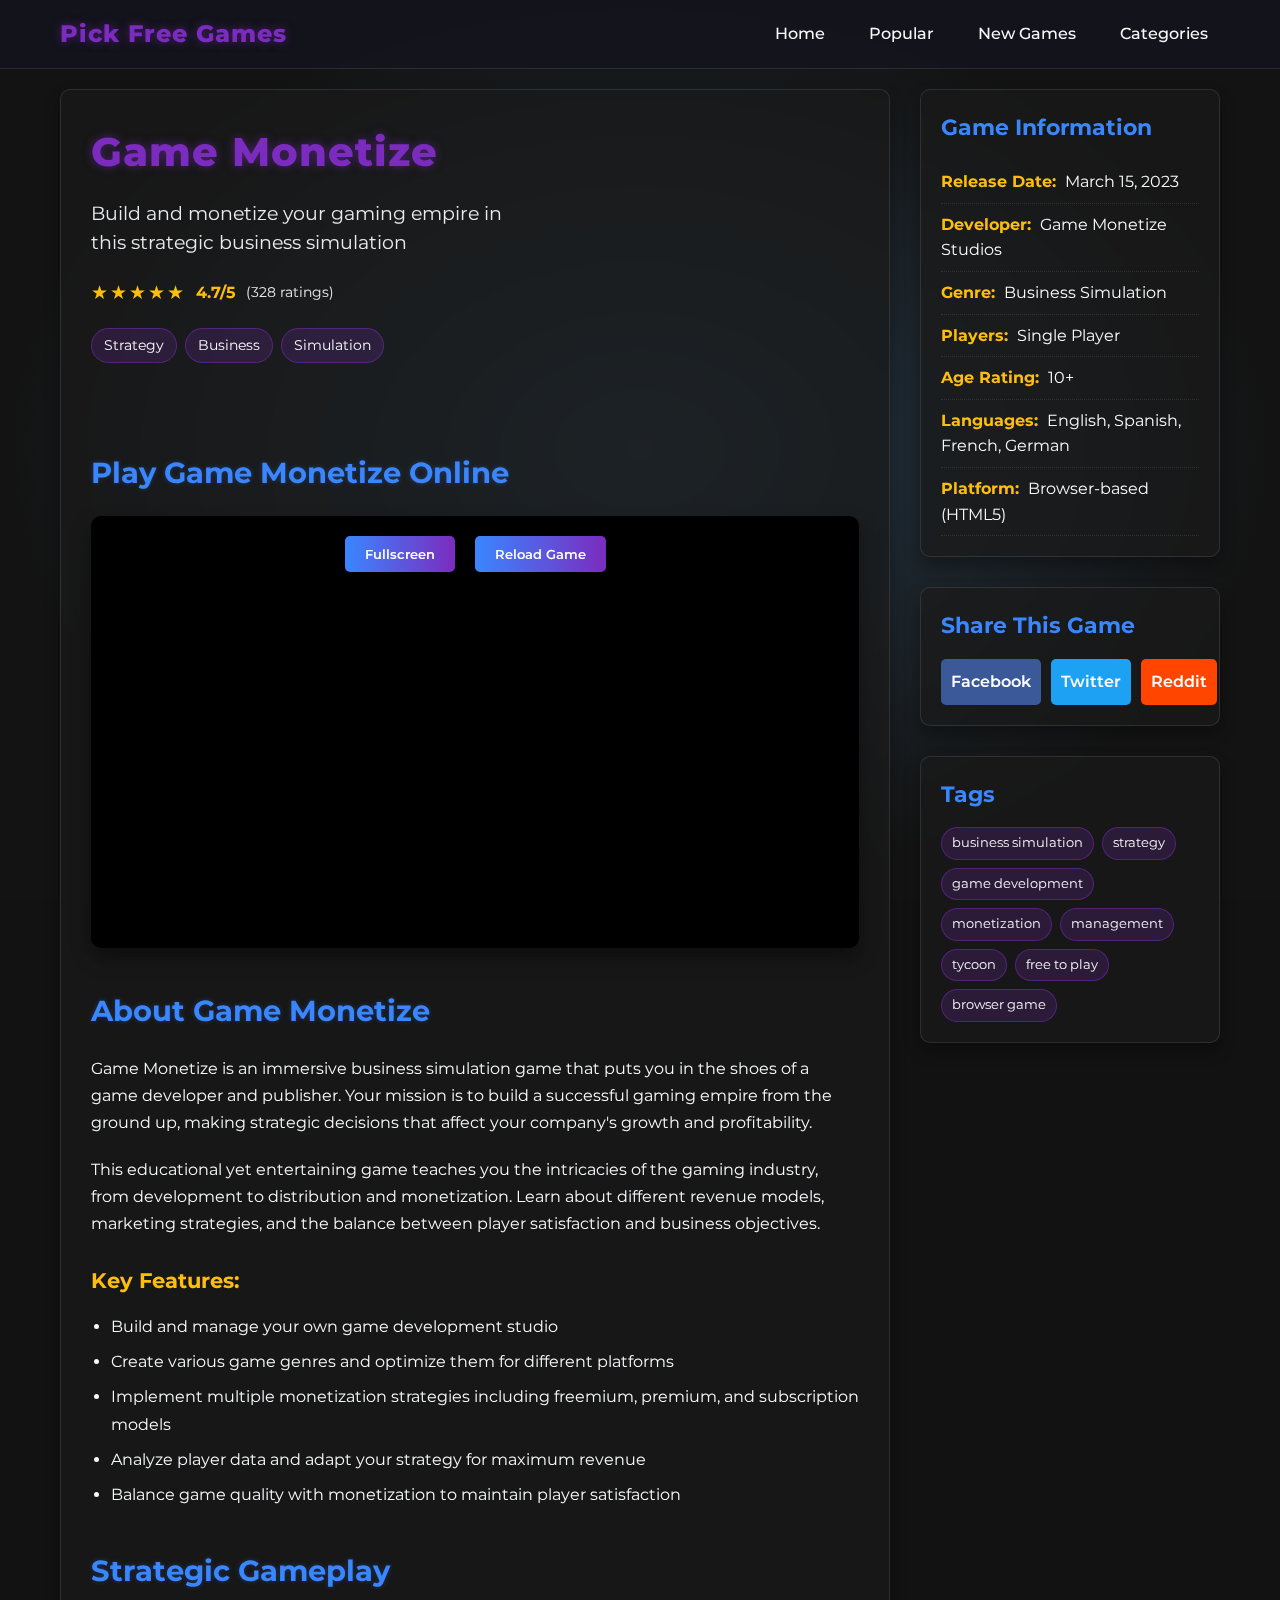
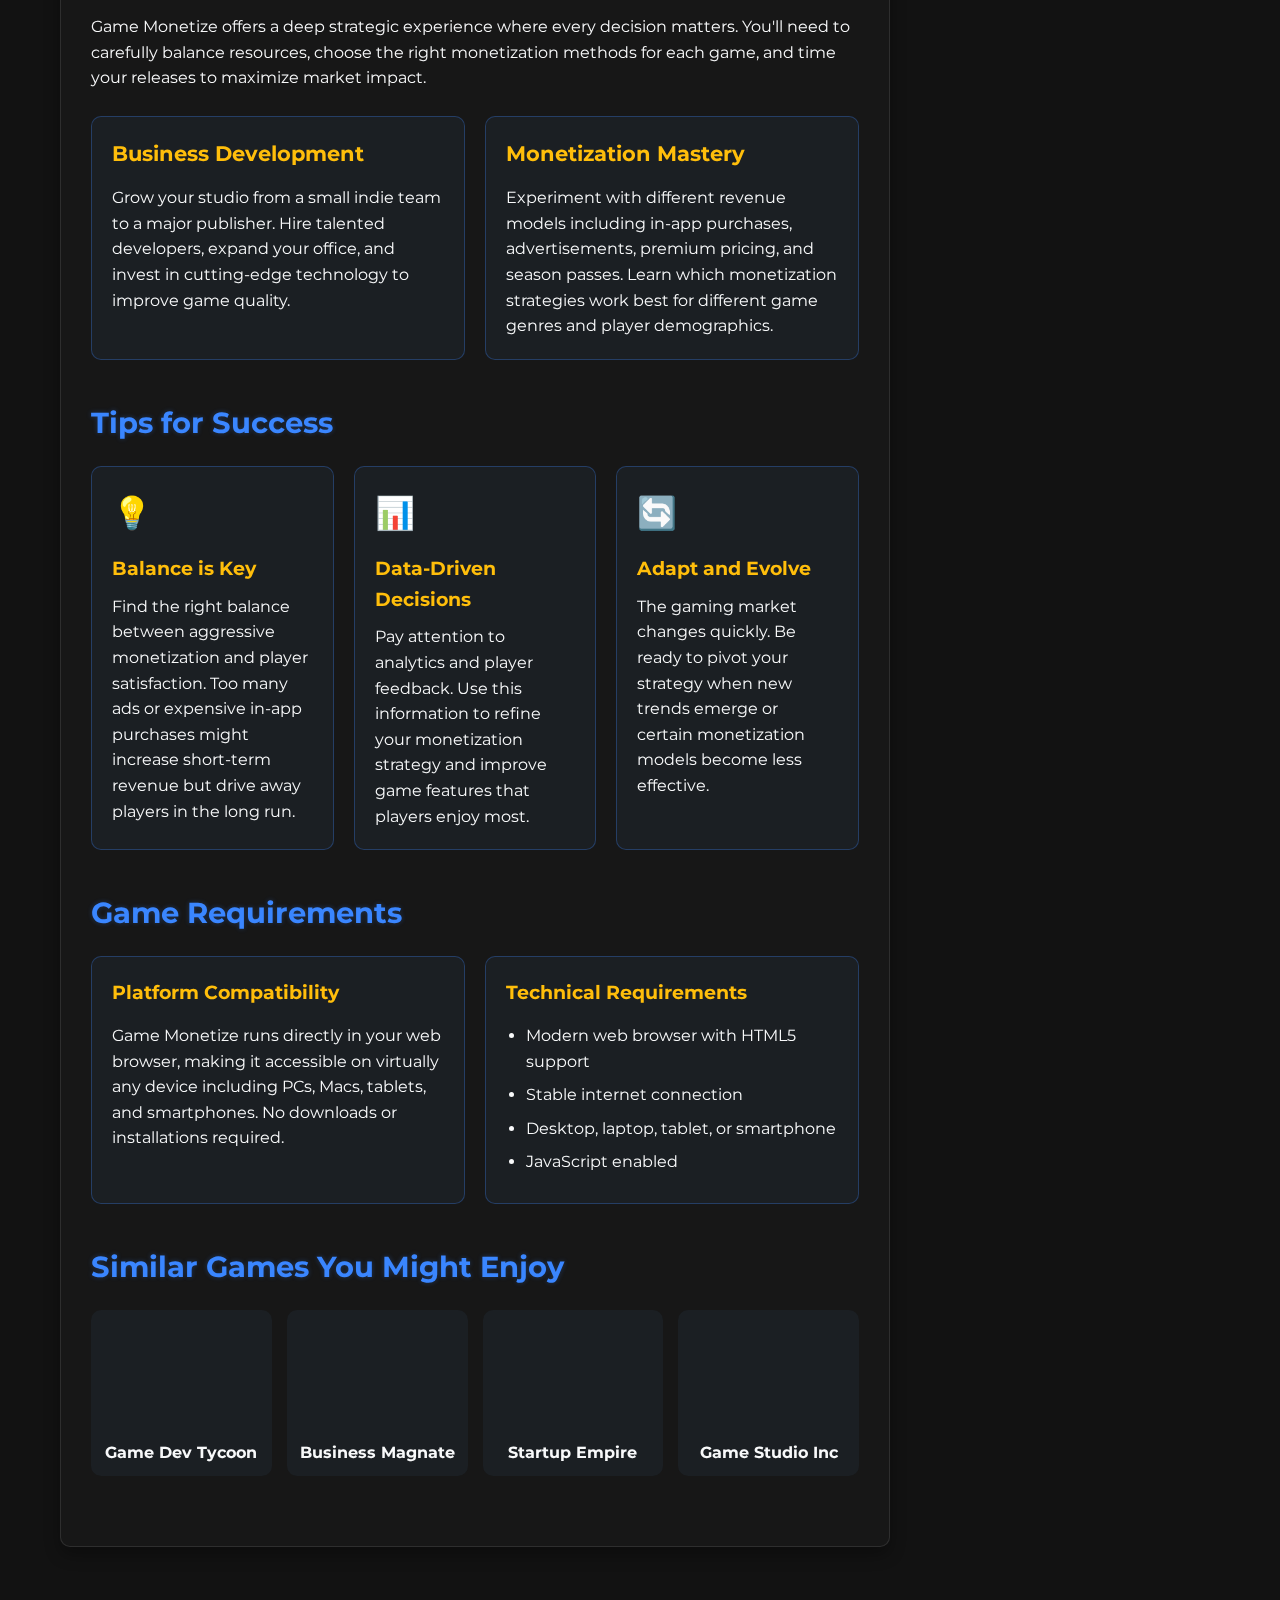
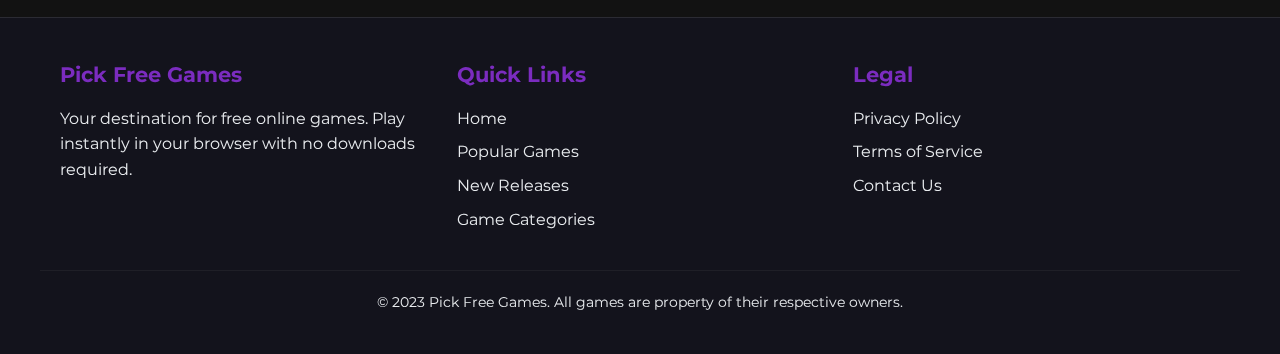
<file: gamemonetize/index.html>
<!DOCTYPE html>
<html lang="en">
<head>
    <meta charset="UTF-8">
    <meta name="viewport" content="width=device-width, initial-scale=1.0">
    <title>Game Monetize - Free Online Strategy Game | Pick Free Games</title>
    <meta name="description" content="Play Game Monetize online for free, a strategic business simulation where you build and monetize your own gaming empire. Compatible with all devices.">
    <meta name="keywords" content="game monetize, free online games, business simulation, strategy games, gaming empire">
    <link rel="canonical" href="https://pickfreegames.com/gamemonetize/">
    <meta property="og:title" content="Game Monetize - Build Your Gaming Empire">
    <meta property="og:description" content="Play Game Monetize for free - a strategic business simulation where you build your own gaming empire and learn monetization strategies.">
    <meta property="og:image" content="https://pickfreegames.com/gamemonetize/images/game-monetize-cover.jpg">
    <meta property="og:url" content="https://pickfreegames.com/gamemonetize/">
    <meta property="og:type" content="website">
    <meta name="twitter:card" content="summary_large_image">
    <meta name="robots" content="index, follow">
    <link rel="stylesheet" href="styles.css">
    <!-- Add favicon -->
    <link rel="icon" href="../favicon.ico" type="image/x-icon">
    <!-- Preconnect to required origins -->
    <link rel="preconnect" href="https://fonts.googleapis.com">
    <link rel="preconnect" href="https://fonts.gstatic.com" crossorigin>
    <link href="https://fonts.googleapis.com/css2?family=Montserrat:wght@400;500;600;700;800&display=swap" rel="stylesheet">
    <!-- Structured data for SEO -->
    <script type="application/ld+json">
    {
        "@context": "https://schema.org",
        "@type": "VideoGame",
        "name": "Game Monetize",
        "description": "A strategic business simulation game where players build and monetize their own gaming empire, mastering various aspects of game development and monetization.",
        "genre": ["Strategy", "Business Simulation", "Educational"],
        "playMode": "SinglePlayer",
        "applicationCategory": "Game",
        "operatingSystem": "Web Browser",
        "gamePlatform": ["PC", "Mobile", "Tablet"],
        "offers": {
            "@type": "Offer",
            "price": "0",
            "priceCurrency": "USD",
            "availability": "https://schema.org/InStock"
        },
        "aggregateRating": {
            "@type": "AggregateRating",
            "ratingValue": "4.7",
            "ratingCount": "328"
        }
    }
    </script>
</head>
<body>
    <div class="bg-container" id="bg-container"></div>
    <div class="navbar">
        <div class="navbar-container">
            <a href="../" class="logo">Pick Free Games</a>
            <nav>
                <ul>
                    <li><a href="../">Home</a></li>
                    <li><a href="../#popular">Popular</a></li>
                    <li><a href="../#new">New Games</a></li>
                    <li><a href="../#categories">Categories</a></li>
                </ul>
            </nav>
        </div>
    </div>

    <div class="container">
        <main class="game-detail">
            <section class="game-header">
                <div class="game-header-content">
                    <h1>Game Monetize</h1>
                    <p class="game-tagline">Build and monetize your gaming empire in this strategic business simulation</p>
                    <div class="game-meta">
                        <div class="game-rating">
                            <span class="stars">★★★★★</span>
                            <span class="rating-value">4.7/5</span>
                            <span class="rating-count">(328 ratings)</span>
                        </div>
                        <div class="game-category">
                            <span class="category-tag">Strategy</span>
                            <span class="category-tag">Business</span>
                            <span class="category-tag">Simulation</span>
                        </div>
                    </div>
                </div>
                <div class="game-header-image">
                    <div class="game-cover" aria-label="Game Monetize cover image"></div>
                </div>
            </section>

            <section class="game-play-container">
                <h2>Play Game Monetize Online</h2>
                <div class="game-frame-container">
                    <iframe src="https://html5.gamemonetize.co/8bxmmbgq3l9wllxfgzkchyrkn50lu2fl/" frameborder="0" scrolling="no" allow="fullscreen" allowfullscreen></iframe>
                    <div class="game-controls">
                        <button class="fullscreen-btn" aria-label="Play in fullscreen mode">Fullscreen</button>
                        <button class="reload-btn" aria-label="Reload game">Reload Game</button>
                    </div>
                </div>
            </section>

            <section class="game-description">
                <h2>About Game Monetize</h2>
                <div class="description-content">
                    <p>Game Monetize is an immersive business simulation game that puts you in the shoes of a game developer and publisher. Your mission is to build a successful gaming empire from the ground up, making strategic decisions that affect your company's growth and profitability.</p>
                    
                    <p>This educational yet entertaining game teaches you the intricacies of the gaming industry, from development to distribution and monetization. Learn about different revenue models, marketing strategies, and the balance between player satisfaction and business objectives.</p>

                    <h3>Key Features:</h3>
                    <ul>
                        <li>Build and manage your own game development studio</li>
                        <li>Create various game genres and optimize them for different platforms</li>
                        <li>Implement multiple monetization strategies including freemium, premium, and subscription models</li>
                        <li>Analyze player data and adapt your strategy for maximum revenue</li>
                        <li>Balance game quality with monetization to maintain player satisfaction</li>
                    </ul>
                </div>
            </section>

            <section class="game-strategy">
                <h2>Strategic Gameplay</h2>
                <div class="strategy-content">
                    <p>Game Monetize offers a deep strategic experience where every decision matters. You'll need to carefully balance resources, choose the right monetization methods for each game, and time your releases to maximize market impact.</p>
                    
                    <div class="strategy-columns">
                        <div class="strategy-column">
                            <h3>Business Development</h3>
                            <p>Grow your studio from a small indie team to a major publisher. Hire talented developers, expand your office, and invest in cutting-edge technology to improve game quality.</p>
                        </div>
                        <div class="strategy-column">
                            <h3>Monetization Mastery</h3>
                            <p>Experiment with different revenue models including in-app purchases, advertisements, premium pricing, and season passes. Learn which monetization strategies work best for different game genres and player demographics.</p>
                        </div>
                    </div>
                </div>
            </section>

            <section class="game-tips">
                <h2>Tips for Success</h2>
                <div class="tips-content">
                    <div class="tip-card">
                        <div class="tip-icon" aria-hidden="true">💡</div>
                        <h3>Balance is Key</h3>
                        <p>Find the right balance between aggressive monetization and player satisfaction. Too many ads or expensive in-app purchases might increase short-term revenue but drive away players in the long run.</p>
                    </div>
                    <div class="tip-card">
                        <div class="tip-icon" aria-hidden="true">📊</div>
                        <h3>Data-Driven Decisions</h3>
                        <p>Pay attention to analytics and player feedback. Use this information to refine your monetization strategy and improve game features that players enjoy most.</p>
                    </div>
                    <div class="tip-card">
                        <div class="tip-icon" aria-hidden="true">🔄</div>
                        <h3>Adapt and Evolve</h3>
                        <p>The gaming market changes quickly. Be ready to pivot your strategy when new trends emerge or certain monetization models become less effective.</p>
                    </div>
                </div>
            </section>

            <section class="game-requirements">
                <h2>Game Requirements</h2>
                <div class="requirements-content">
                    <div class="requirements-item">
                        <h3>Platform Compatibility</h3>
                        <p>Game Monetize runs directly in your web browser, making it accessible on virtually any device including PCs, Macs, tablets, and smartphones. No downloads or installations required.</p>
                    </div>
                    <div class="requirements-item">
                        <h3>Technical Requirements</h3>
                        <ul>
                            <li>Modern web browser with HTML5 support</li>
                            <li>Stable internet connection</li>
                            <li>Desktop, laptop, tablet, or smartphone</li>
                            <li>JavaScript enabled</li>
                        </ul>
                    </div>
                </div>
            </section>

            <section class="related-games">
                <h2>Similar Games You Might Enjoy</h2>
                <div class="related-games-grid">
                    <a href="#" class="related-game-card">
                        <div class="related-game-image game-1"></div>
                        <h3>Game Dev Tycoon</h3>
                    </a>
                    <a href="#" class="related-game-card">
                        <div class="related-game-image game-2"></div>
                        <h3>Business Magnate</h3>
                    </a>
                    <a href="#" class="related-game-card">
                        <div class="related-game-image game-3"></div>
                        <h3>Startup Empire</h3>
                    </a>
                    <a href="#" class="related-game-card">
                        <div class="related-game-image game-4"></div>
                        <h3>Game Studio Inc</h3>
                    </a>
                </div>
            </section>
        </main>

        <aside class="game-sidebar">
            <div class="sidebar-section game-info">
                <h2>Game Information</h2>
                <ul class="info-list">
                    <li><strong>Release Date:</strong> March 15, 2023</li>
                    <li><strong>Developer:</strong> Game Monetize Studios</li>
                    <li><strong>Genre:</strong> Business Simulation</li>
                    <li><strong>Players:</strong> Single Player</li>
                    <li><strong>Age Rating:</strong> 10+</li>
                    <li><strong>Languages:</strong> English, Spanish, French, German</li>
                    <li><strong>Platform:</strong> Browser-based (HTML5)</li>
                </ul>
            </div>

            <div class="sidebar-section social-share">
                <h2>Share This Game</h2>
                <div class="share-buttons">
                    <a href="#" class="share-button facebook" aria-label="Share on Facebook">Facebook</a>
                    <a href="#" class="share-button twitter" aria-label="Share on Twitter">Twitter</a>
                    <a href="#" class="share-button reddit" aria-label="Share on Reddit">Reddit</a>
                </div>
            </div>

            <div class="sidebar-section tags">
                <h2>Tags</h2>
                <div class="tag-cloud">
                    <a href="#" class="tag">business simulation</a>
                    <a href="#" class="tag">strategy</a>
                    <a href="#" class="tag">game development</a>
                    <a href="#" class="tag">monetization</a>
                    <a href="#" class="tag">management</a>
                    <a href="#" class="tag">tycoon</a>
                    <a href="#" class="tag">free to play</a>
                    <a href="#" class="tag">browser game</a>
                </div>
            </div>
        </aside>
    </div>

    <footer>
        <div class="footer-content">
            <div class="footer-section">
                <h3>Pick Free Games</h3>
                <p>Your destination for free online games. Play instantly in your browser with no downloads required.</p>
            </div>
            <div class="footer-section">
                <h3>Quick Links</h3>
                <ul>
                    <li><a href="../">Home</a></li>
                    <li><a href="../#popular">Popular Games</a></li>
                    <li><a href="../#new">New Releases</a></li>
                    <li><a href="../#categories">Game Categories</a></li>
                </ul>
            </div>
            <div class="footer-section">
                <h3>Legal</h3>
                <ul>
                    <li><a href="../privacy.html">Privacy Policy</a></li>
                    <li><a href="../terms.html">Terms of Service</a></li>
                    <li><a href="../contact.html">Contact Us</a></li>
                </ul>
            </div>
        </div>
        <div class="footer-bottom">
            <p>&copy; 2023 Pick Free Games. All games are property of their respective owners.</p>
        </div>
    </footer>

    <script>
        // Fullscreen functionality
        document.querySelector('.fullscreen-btn').addEventListener('click', function() {
            const iframe = document.querySelector('iframe');
            if (iframe) {
                if (iframe.requestFullscreen) {
                    iframe.requestFullscreen();
                } else if (iframe.webkitRequestFullscreen) { /* Safari */
                    iframe.webkitRequestFullscreen();
                } else if (iframe.msRequestFullscreen) { /* IE11 */
                    iframe.msRequestFullscreen();
                }
            }
        });

        // Reload game
        document.querySelector('.reload-btn').addEventListener('click', function() {
            const iframe = document.querySelector('iframe');
            if (iframe) {
                iframe.src = iframe.src;
            }
        });
    </script>
</body>
</html>
</file>
<file: gamemonetize/styles.css>
/* Base styles */
:root {
    --primary-color: #7b2cbf;
    --secondary-color: #3a86ff;
    --accent-color: #ff006e;
    --text-primary: #f8f9fa;
    --text-secondary: #e9ecef;
    --bg-primary: #121212;
    --bg-secondary: #1a1a1a;
    --card-radius: 10px;
    --card-shadow: 0 8px 16px rgba(0, 0, 0, 0.3);
    --game-purple: #7b2cbf;
    --game-blue: #3a86ff;
    --game-pink: #ff006e;
    --game-orange: #fb5607;
    --game-green: #06d6a0;
    --game-gold: #ffbe0b;
    
    --epic-dark: #141414;
    --epic-blue: #2c4356;
    --epic-gold: #9e8a5e;
    --epic-red: #8a3f3f;
    --epic-green: #4a634a;
    --epic-purple: #513a64;
}

* {
    margin: 0;
    padding: 0;
    box-sizing: border-box;
    font-family: 'Montserrat', 'Segoe UI', Tahoma, Geneva, Verdana, sans-serif;
}

html {
    scroll-behavior: smooth;
}

body {
    background-color: var(--bg-primary);
    color: var(--text-primary);
    min-height: 100vh;
    display: flex;
    flex-direction: column;
    padding: 0;
    margin: 0;
    overflow-x: hidden;
    line-height: 1.6;
}

/* Background container */
#bg-container {
    position: fixed;
    top: 0;
    left: 0;
    width: 100%;
    height: 100%;
    z-index: -1;
    opacity: 0.75;
    background: radial-gradient(ellipse at center, var(--epic-blue) 0%, var(--epic-dark) 70%);
}

/* Custom scrollbar */
::-webkit-scrollbar {
    width: 10px;
}

::-webkit-scrollbar-track {
    background: var(--bg-secondary);
    border-radius: 5px;
}

::-webkit-scrollbar-thumb {
    background: var(--secondary-color);
    border-radius: 5px;
}

::-webkit-scrollbar-thumb:hover {
    background: var(--primary-color);
}

/* Container styling */
.container {
    max-width: 1200px;
    margin: 0 auto;
    padding: 20px;
    display: grid;
    grid-template-columns: 1fr 300px;
    gap: 30px;
}

/* Navbar */
.navbar {
    background-color: rgba(20, 20, 30, 0.8);
    backdrop-filter: blur(5px);
    -webkit-backdrop-filter: blur(5px);
    border-bottom: 1px solid rgba(255, 255, 255, 0.1);
    position: sticky;
    top: 0;
    z-index: 100;
}

.navbar-container {
    max-width: 1200px;
    margin: 0 auto;
    padding: 15px 20px;
    display: flex;
    justify-content: space-between;
    align-items: center;
}

.logo {
    color: var(--game-purple);
    font-size: 1.5rem;
    font-weight: 800;
    text-decoration: none;
    letter-spacing: 1px;
    text-shadow: 0 0 10px rgba(123, 44, 191, 0.5);
    transition: all 0.3s ease;
}

.logo:hover {
    color: var(--game-pink);
    text-shadow: 0 0 15px rgba(255, 0, 110, 0.7);
}

nav ul {
    display: flex;
    list-style: none;
    gap: 20px;
}

nav ul li a {
    color: var(--text-primary);
    text-decoration: none;
    font-weight: 500;
    transition: all 0.3s ease;
    padding: 8px 12px;
    border-radius: 5px;
}

nav ul li a:hover {
    background-color: rgba(123, 44, 191, 0.2);
    color: var(--game-pink);
}

/* Breadcrumbs */
.breadcrumbs {
    margin-bottom: 20px;
    color: var(--text-secondary);
    font-size: 0.9rem;
}

.breadcrumbs a {
    color: var(--secondary-color);
    text-decoration: none;
    transition: color 0.3s ease;
}

.breadcrumbs a:hover {
    color: var(--accent-color);
    text-decoration: underline;
}

/* Game detail layout */
.game-detail {
    background-color: rgba(26, 26, 26, 0.7);
    border-radius: var(--card-radius);
    box-shadow: var(--card-shadow);
    overflow: hidden;
    padding: 30px;
    backdrop-filter: blur(5px);
    -webkit-backdrop-filter: blur(5px);
    border: 1px solid rgba(255, 255, 255, 0.1);
}

/* Game header */
.game-header {
    display: grid;
    grid-template-columns: 1fr 300px;
    gap: 30px;
    margin-bottom: 30px;
}

.game-header-content h1 {
    font-size: 2.5rem;
    margin-bottom: 15px;
    color: var(--game-purple);
    font-weight: 800;
    letter-spacing: 1px;
    text-shadow: 0 0 10px rgba(123, 44, 191, 0.5);
}

.game-tagline {
    font-size: 1.2rem;
    color: var(--text-secondary);
    margin-bottom: 20px;
    line-height: 1.5;
}

.game-meta {
    display: flex;
    flex-wrap: wrap;
    gap: 20px;
    margin-bottom: 15px;
}

.game-rating {
    display: flex;
    align-items: center;
    gap: 10px;
}

.stars {
    color: var(--game-gold);
    font-size: 1.2rem;
    letter-spacing: 2px;
}

.rating-value {
    font-weight: bold;
    color: var(--game-gold);
}

.rating-count {
    color: var(--text-secondary);
    font-size: 0.9rem;
}

.game-category {
    display: flex;
    flex-wrap: wrap;
    gap: 8px;
}

.category-tag {
    background-color: rgba(123, 44, 191, 0.2);
    color: var(--text-primary);
    padding: 5px 12px;
    border-radius: 20px;
    font-size: 0.9rem;
    border: 1px solid rgba(123, 44, 191, 0.5);
}

.game-header-image {
    position: relative;
    overflow: hidden;
    border-radius: var(--card-radius);
    height: 300px;
}

.game-cover {
    width: 100%;
    height: 100%;
    background-image: url('https://via.placeholder.com/400x600/3a86ff/ffffff?text=Game+Monetize');
    background-size: cover;
    background-position: center;
    transition: transform 0.5s ease;
    border-radius: var(--card-radius);
    box-shadow: 0 5px 15px rgba(0, 0, 0, 0.3);
}

.game-cover:hover {
    transform: scale(1.05);
}

/* Game play container */
.game-play-container {
    margin-bottom: 40px;
}

.game-play-container h2 {
    font-size: 1.8rem;
    margin-bottom: 20px;
    color: var(--game-blue);
    font-weight: 700;
    text-shadow: 0 0 5px rgba(58, 134, 255, 0.3);
}

.game-frame-container {
    position: relative;
    width: 100%;
    height: 0;
    padding-bottom: 56.25%; /* 16:9 aspect ratio */
    background-color: #000;
    border-radius: var(--card-radius);
    overflow: hidden;
    box-shadow: 0 10px 20px rgba(0, 0, 0, 0.4);
}

.game-frame-container iframe {
    position: absolute;
    top: 0;
    left: 0;
    width: 100%;
    height: 100%;
    border: none;
}

.game-controls {
    display: flex;
    justify-content: center;
    gap: 20px;
    margin-top: 20px;
}

.game-controls button {
    background: linear-gradient(to right, var(--game-blue), var(--game-purple));
    color: white;
    border: none;
    padding: 10px 20px;
    border-radius: 5px;
    cursor: pointer;
    font-weight: 600;
    transition: all 0.3s ease;
    box-shadow: 0 4px 8px rgba(0, 0, 0, 0.2);
}

.game-controls button:hover {
    transform: translateY(-3px);
    box-shadow: 0 6px 12px rgba(0, 0, 0, 0.3);
}

/* Game description */
.game-description, .game-strategy, .game-tips, .game-requirements, .related-games {
    margin-bottom: 40px;
}

.game-description h2, .game-strategy h2, .game-tips h2, .game-requirements h2, .related-games h2 {
    font-size: 1.8rem;
    margin-bottom: 20px;
    color: var(--game-blue);
    font-weight: 700;
    text-shadow: 0 0 5px rgba(58, 134, 255, 0.3);
}

.description-content {
    line-height: 1.7;
}

.description-content p {
    margin-bottom: 20px;
}

.description-content h3 {
    color: var(--game-gold);
    font-size: 1.3rem;
    margin: 25px 0 15px;
}

.description-content ul {
    margin-left: 20px;
    margin-bottom: 20px;
}

.description-content li {
    margin-bottom: 8px;
}

/* Strategy columns */
.strategy-columns {
    display: grid;
    grid-template-columns: 1fr 1fr;
    gap: 20px;
    margin-top: 25px;
}

.strategy-column {
    background-color: rgba(44, 67, 86, 0.2);
    padding: 20px;
    border-radius: var(--card-radius);
    border: 1px solid rgba(58, 134, 255, 0.3);
}

.strategy-column h3 {
    color: var(--game-gold);
    font-size: 1.3rem;
    margin-bottom: 15px;
}

/* Tips cards */
.tips-content {
    display: grid;
    grid-template-columns: 1fr 1fr 1fr;
    gap: 20px;
}

.tip-card {
    background-color: rgba(44, 67, 86, 0.2);
    padding: 20px;
    border-radius: var(--card-radius);
    border: 1px solid rgba(58, 134, 255, 0.3);
    transition: transform 0.3s ease, box-shadow 0.3s ease;
}

.tip-card:hover {
    transform: translateY(-5px);
    box-shadow: 0 10px 20px rgba(0, 0, 0, 0.3);
}

.tip-icon {
    font-size: 2rem;
    margin-bottom: 15px;
}

.tip-card h3 {
    color: var(--game-gold);
    font-size: 1.2rem;
    margin-bottom: 10px;
}

/* Requirements */
.requirements-content {
    display: grid;
    grid-template-columns: 1fr 1fr;
    gap: 20px;
}

.requirements-item {
    background-color: rgba(44, 67, 86, 0.2);
    padding: 20px;
    border-radius: var(--card-radius);
    border: 1px solid rgba(58, 134, 255, 0.3);
}

.requirements-item h3 {
    color: var(--game-gold);
    font-size: 1.2rem;
    margin-bottom: 15px;
}

.requirements-item ul {
    margin-left: 20px;
}

.requirements-item li {
    margin-bottom: 8px;
}

/* Related games */
.related-games-grid {
    display: grid;
    grid-template-columns: repeat(4, 1fr);
    gap: 15px;
}

.related-game-card {
    text-decoration: none;
    color: var(--text-primary);
    background-color: rgba(44, 67, 86, 0.2);
    border-radius: var(--card-radius);
    overflow: hidden;
    transition: transform 0.3s ease, box-shadow 0.3s ease;
}

.related-game-card:hover {
    transform: translateY(-5px);
    box-shadow: 0 10px 20px rgba(0, 0, 0, 0.3);
}

.related-game-image {
    height: 120px;
    background-size: cover;
    background-position: center;
}

.related-game-image.game-1 {
    background-image: url('https://via.placeholder.com/300x200/3a86ff/ffffff?text=Game+Dev+Tycoon');
}

.related-game-image.game-2 {
    background-image: url('https://via.placeholder.com/300x200/ff006e/ffffff?text=Business+Magnate');
}

.related-game-image.game-3 {
    background-image: url('https://via.placeholder.com/300x200/fb5607/ffffff?text=Startup+Empire');
}

.related-game-image.game-4 {
    background-image: url('https://via.placeholder.com/300x200/7b2cbf/ffffff?text=Game+Studio+Inc');
}

.related-game-card h3 {
    padding: 10px;
    font-size: 1rem;
    text-align: center;
}

/* Sidebar */
.game-sidebar {
    display: flex;
    flex-direction: column;
    gap: 30px;
}

.sidebar-section {
    background-color: rgba(26, 26, 26, 0.7);
    border-radius: var(--card-radius);
    padding: 20px;
    box-shadow: var(--card-shadow);
    backdrop-filter: blur(5px);
    -webkit-backdrop-filter: blur(5px);
    border: 1px solid rgba(255, 255, 255, 0.1);
}

.sidebar-section h2 {
    font-size: 1.4rem;
    margin-bottom: 15px;
    color: var(--game-blue);
    font-weight: 700;
}

.info-list {
    list-style: none;
}

.info-list li {
    padding: 8px 0;
    border-bottom: 1px dotted rgba(255, 255, 255, 0.1);
}

.info-list li strong {
    color: var(--game-gold);
    margin-right: 5px;
}

/* Share buttons */
.share-buttons {
    display: flex;
    gap: 10px;
}

.share-button {
    flex: 1;
    text-align: center;
    padding: 10px;
    border-radius: 5px;
    color: white;
    text-decoration: none;
    font-weight: 600;
    transition: all 0.3s ease;
}

.share-button.facebook {
    background-color: #3b5998;
}

.share-button.twitter {
    background-color: #1da1f2;
}

.share-button.reddit {
    background-color: #ff4500;
}

.share-button:hover {
    transform: translateY(-3px);
    box-shadow: 0 4px 8px rgba(0, 0, 0, 0.3);
    opacity: 0.9;
}

/* Tags */
.tag-cloud {
    display: flex;
    flex-wrap: wrap;
    gap: 8px;
}

.tag {
    background-color: rgba(123, 44, 191, 0.2);
    color: var(--text-primary);
    padding: 5px 10px;
    border-radius: 20px;
    font-size: 0.8rem;
    text-decoration: none;
    border: 1px solid rgba(123, 44, 191, 0.5);
    transition: all 0.3s ease;
}

.tag:hover {
    background-color: rgba(123, 44, 191, 0.4);
    transform: translateY(-2px);
}

/* Footer */
footer {
    background-color: rgba(20, 20, 30, 0.9);
    margin-top: 50px;
    padding: 40px 0 20px;
    border-top: 1px solid rgba(255, 255, 255, 0.1);
}

.footer-content {
    max-width: 1200px;
    margin: 0 auto;
    display: grid;
    grid-template-columns: repeat(auto-fit, minmax(250px, 1fr));
    gap: 30px;
    padding: 0 20px;
}

.footer-section h3 {
    color: var(--game-purple);
    font-size: 1.3rem;
    margin-bottom: 15px;
}

.footer-section p {
    color: var(--text-secondary);
    line-height: 1.6;
}

.footer-section ul {
    list-style: none;
}

.footer-section ul li {
    margin-bottom: 8px;
}

.footer-section ul li a {
    color: var(--text-secondary);
    text-decoration: none;
    transition: color 0.3s ease;
}

.footer-section ul li a:hover {
    color: var(--game-pink);
}

.footer-bottom {
    max-width: 1200px;
    margin: 30px auto 0;
    padding: 20px;
    border-top: 1px solid rgba(255, 255, 255, 0.05);
    text-align: center;
    color: var(--text-secondary);
    font-size: 0.9rem;
}

/* Responsive styles */
@media (max-width: 1024px) {
    .container {
        grid-template-columns: 1fr;
    }
    
    .game-header {
        grid-template-columns: 1fr;
    }
    
    .game-header-image {
        height: 400px;
    }
    
    .strategy-columns, .tips-content, .requirements-content {
        grid-template-columns: 1fr;
    }
    
    .related-games-grid {
        grid-template-columns: repeat(2, 1fr);
    }
}

@media (max-width: 768px) {
    body {
        font-size: 0.9rem;
    }
    
    .navbar-container {
        flex-direction: column;
        gap: 15px;
    }
    
    nav ul {
        flex-wrap: wrap;
        justify-content: center;
    }
    
    .game-header-content h1 {
        font-size: 2rem;
    }
    
    .game-header-image {
        height: 300px;
    }
    
    .game-play-container h2, .game-description h2, .game-strategy h2, .game-tips h2, .game-requirements h2, .related-games h2 {
        font-size: 1.5rem;
    }
    
    .tips-content {
        grid-template-columns: 1fr;
    }
    
    .footer-content {
        grid-template-columns: 1fr;
    }
}

@media (max-width: 480px) {
    .game-detail {
        padding: 20px;
    }
    
    .game-header-content h1 {
        font-size: 1.7rem;
    }
    
    .game-tagline {
        font-size: 1rem;
    }
    
    .related-games-grid {
        grid-template-columns: 1fr;
    }
    
    .game-controls {
        flex-direction: column;
    }
}
</file>
